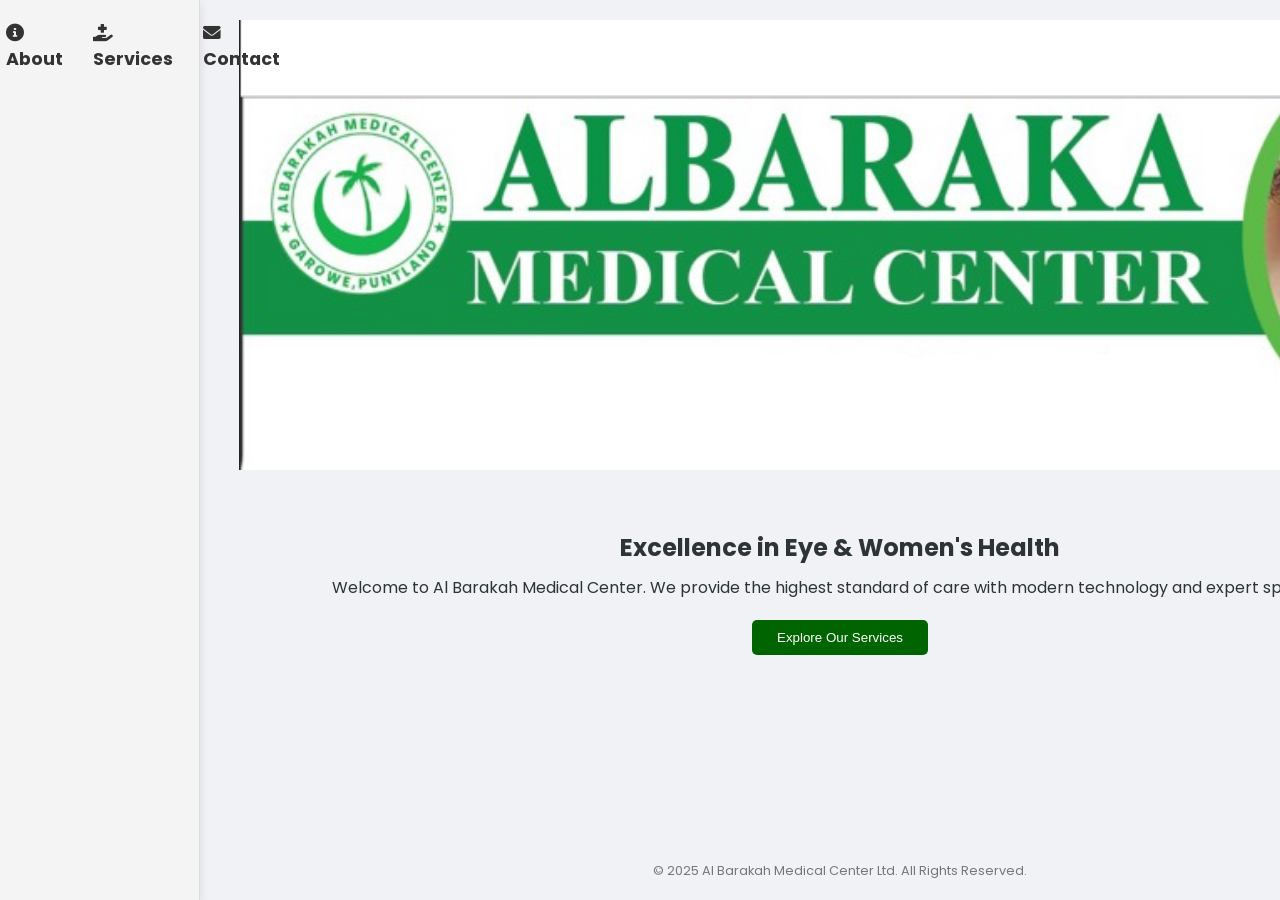
<file: index.html>
<!DOCTYPE html>
<html lang="en">
<head>
    <meta charset="UTF-8">
    <meta name="viewport" content="width=device-width, initial-scale=1.0">
    <title>Home - Al Barakah Medical Center</title>
    <link rel="stylesheet" href="style.css">
    <link href="https://fonts.googleapis.com/css2?family=Poppins:wght@400;600;700&display=swap" rel="stylesheet">
    <link rel="stylesheet" href="https://cdnjs.cloudflare.com/ajax/libs/font-awesome/6.0.0/css/all.min.css">
</head>
<body>

<nav class="sidebar">
  <ul>
    <li><a href="index.html"><i class="fa-solid fa-house"></i> Home</a></li>
    <li><a href="about.html"><i class="fa-solid fa-circle-info"></i> About</a></li>
    <li><a href="services.html"><i class="fa-solid fa-hand-holding-medical"></i> Services</a></li>
    <li><a href="contact.html"><i class="fa-solid fa-envelope"></i> Contact</a></li>
  </ul>
</nav>

<div class="content-wrapper">
    <header>
        <div class="image-container">
            <img src="Al Barakah Logo.jpeg" alt="Al Barakah Medical Center Logo">
        </div>
    </header>

    <main class="hero-content">
        <h4>Excellence in Eye & Women's Health</h4>
        <p>Welcome to Al Barakah Medical Center. We provide the highest standard of care with modern technology and expert specialists.</p>
        <button class="cta-btn" onclick="location.href='services.html'">Explore Our Services</button>
    </main>

    <footer>
        &copy; 2025 Al Barakah Medical Center Ltd. All Rights Reserved.
    </footer>
</div>

</body>
</html>
</file>
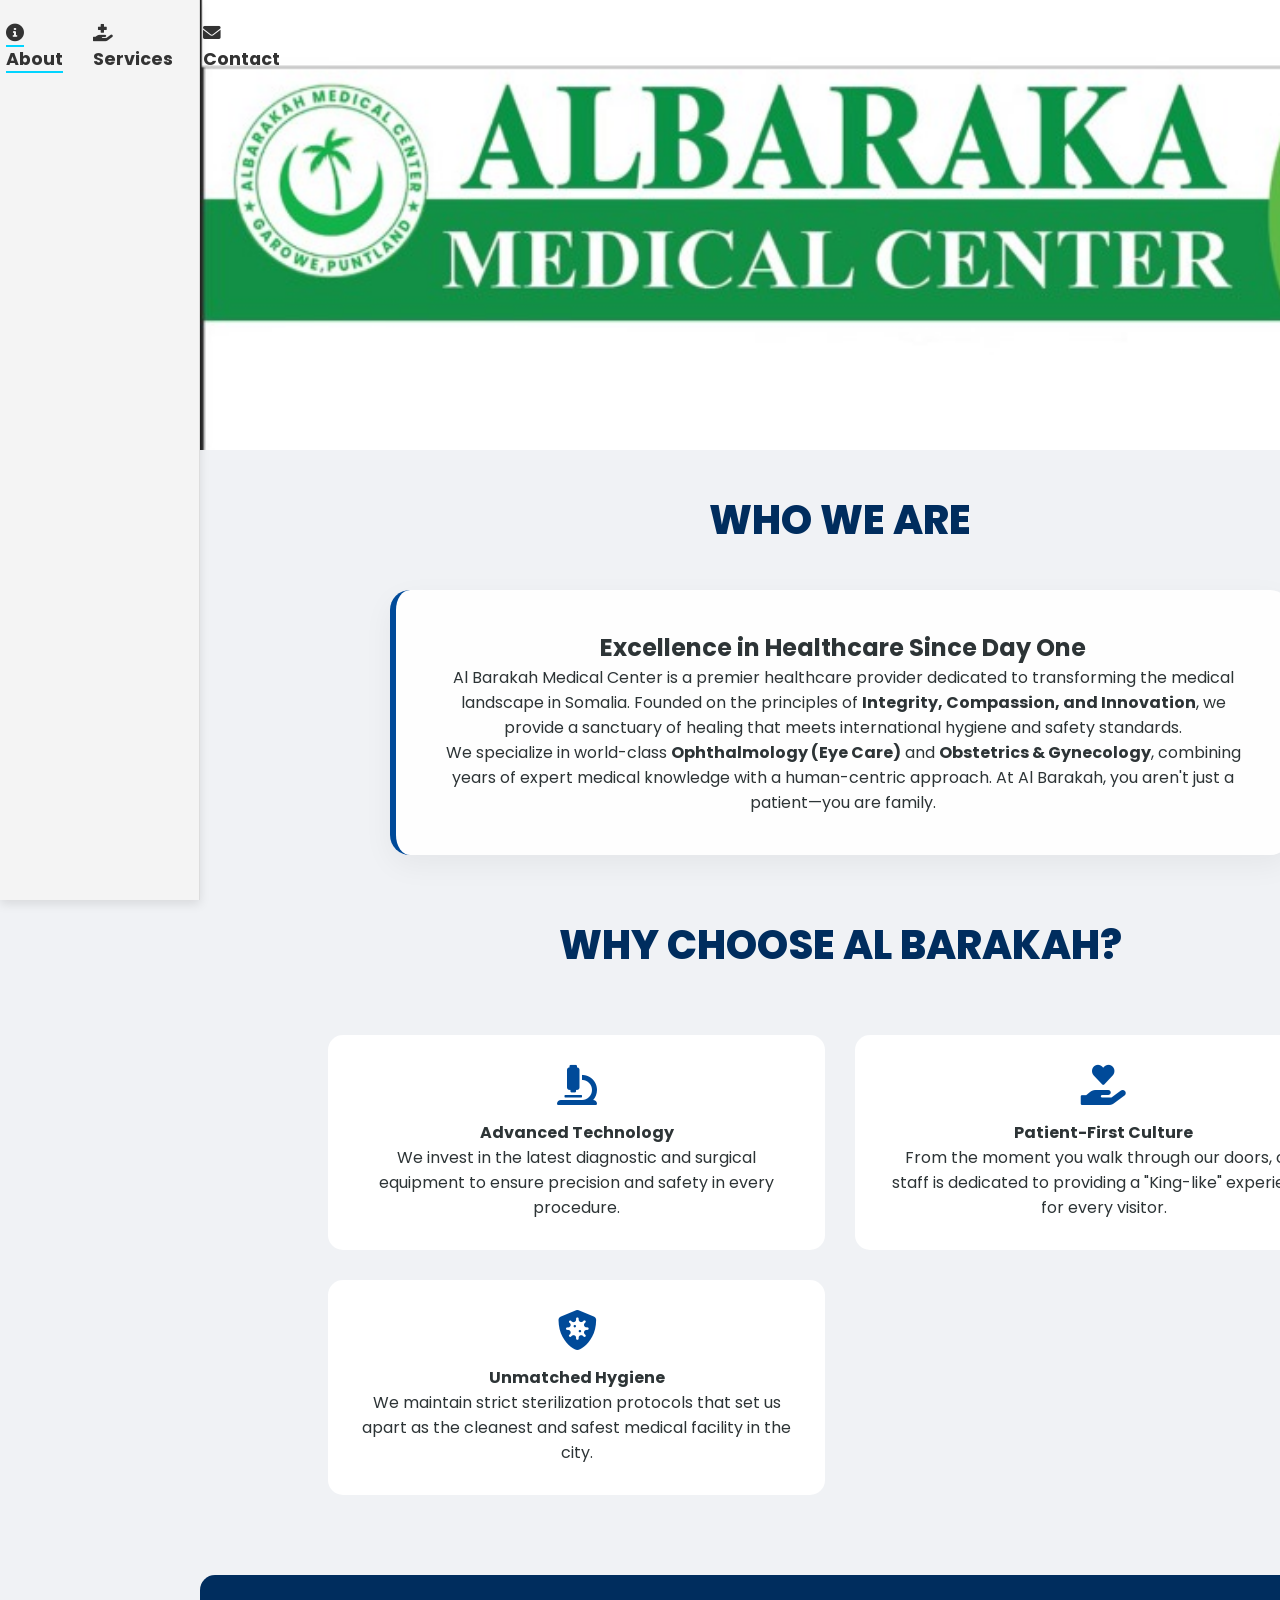
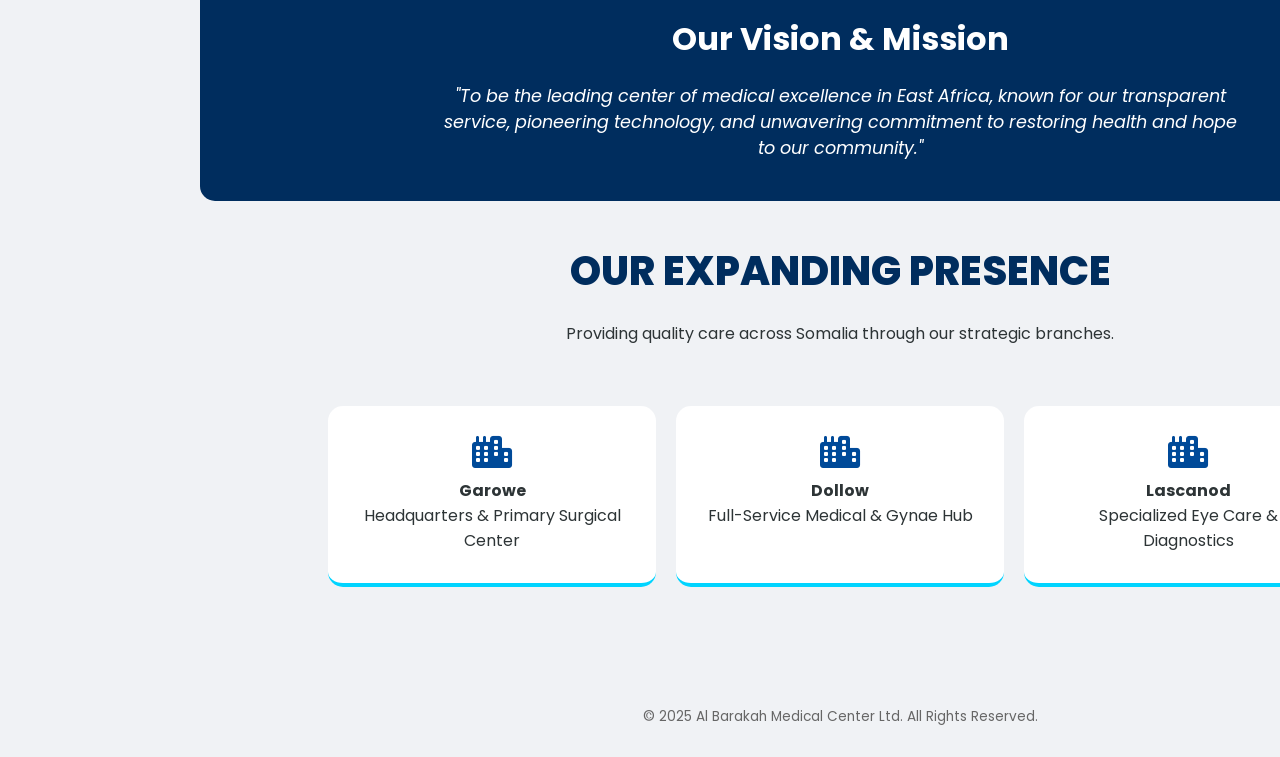
<file: about.html>
<!DOCTYPE html>
<html lang="en">
<head>
    <meta charset="UTF-8">
    <meta name="viewport" content="width=device-width, initial-scale=1.0">
    <title>About Us - Al Barakah Medical Center</title>
    <link rel="stylesheet" href="style.css">
    <link href="https://fonts.googleapis.com/css2?family=Poppins:wght@400;600;700&display=swap" rel="stylesheet">
    <link rel="stylesheet" href="https://cdnjs.cloudflare.com/ajax/libs/font-awesome/6.0.0/css/all.min.css">
</head>
<body>

<nav class="sidebar">
  <ul>
    <li><a href="index.html"><i class="fa-solid fa-house"></i> Home</a></li>
    <li><a href="about.html" class="active"><i class="fa-solid fa-circle-info"></i> About</a></li>
    <li><a href="services.html"><i class="fa-solid fa-hand-holding-medical"></i> Services</a></li>
    <li><a href="contact.html"><i class="fa-solid fa-envelope"></i> Contact</a></li>
  </ul>
</nav>

<div class="content-wrapper">
    <section class="image-container">
        <img src="Al Barakah Logo.jpeg" alt="Al Barakah Medical Center Logo">
    </section>

    <main>
        <h3 class="section-title">Who We Are</h3>

        <section id="clinic-overview" class="about-container">
            <div class="glass-box">
                <h2>Excellence in Healthcare Since Day One</h2>
                <p>
                    Al Barakah Medical Center is a premier healthcare provider dedicated to transforming the medical landscape in Somalia. 
                    Founded on the principles of <strong>Integrity, Compassion, and Innovation</strong>, we provide a sanctuary of healing 
                    that meets international hygiene and safety standards.
                </p>
                <p>
                    We specialize in world-class <strong>Ophthalmology (Eye Care)</strong> and <strong>Obstetrics & Gynecology</strong>, 
                    combining years of expert medical knowledge with a human-centric approach. At Al Barakah, you aren't just a patient—you are family.
                </p>
            </div>
        </section>

        <h3 class="section-title">Why Choose Al Barakah?</h3>
        <section class="info-grid">
            <article class="info-card">
                <i class="fa-solid fa-microscope"></i>
                <h4>Advanced Technology</h4>
                <p>We invest in the latest diagnostic and surgical equipment to ensure precision and safety in every procedure.</p>
            </article>
            <article class="info-card">
                <i class="fa-solid fa-hand-holding-heart"></i>
                <h4>Patient-First Culture</h4>
                <p>From the moment you walk through our doors, our staff is dedicated to providing a "King-like" experience for every visitor.</p>
            </article>
            <article class="info-card">
                <i class="fa-solid fa-shield-virus"></i>
                <h4>Unmatched Hygiene</h4>
                <p>We maintain strict sterilization protocols that set us apart as the cleanest and safest medical facility in the city.</p>
            </article>
        </section>

        <section id="vision" class="vision-section" style="background: #002d5e; color: white; border-radius: 15px; padding: 40px; text-align: center; margin: 40px 0;">
            <h2 style="color: #fff;">Our Vision & Mission</h2>
            <p style="font-style: italic; font-size: 1.1rem; max-width: 800px; margin: 0 auto;">
                "To be the leading center of medical excellence in East Africa, known for our transparent service, pioneering technology, 
                and unwavering commitment to restoring health and hope to our community."
            </p>
        </section>

        <h3 class="section-title">Our Expanding Presence</h3>
        <p style="text-align: center; margin-bottom: 20px;">Providing quality care across Somalia through our strategic branches.</p>
        <section class="locations-grid">
            <div class="location-card">
                <i class="fa-solid fa-city"></i>
                <h4>Garowe</h4>
                <p>Headquarters & Primary Surgical Center</p>
            </div>
            <div class="location-card">
                <i class="fa-solid fa-city"></i>
                <h4>Dollow</h4>
                <p>Full-Service Medical & Gynae Hub</p>
            </div>
            <div class="location-card">
                <i class="fa-solid fa-city"></i>
                <h4>Lascanod</h4>
                <p>Specialized Eye Care & Diagnostics</p>
            </div>
        </section>

        <footer class="centered-footer">
            &copy; 2025 Al Barakah Medical Center Ltd. All Rights Reserved.
        </footer>
    </main>
</div>
</body>
</html>
</file>
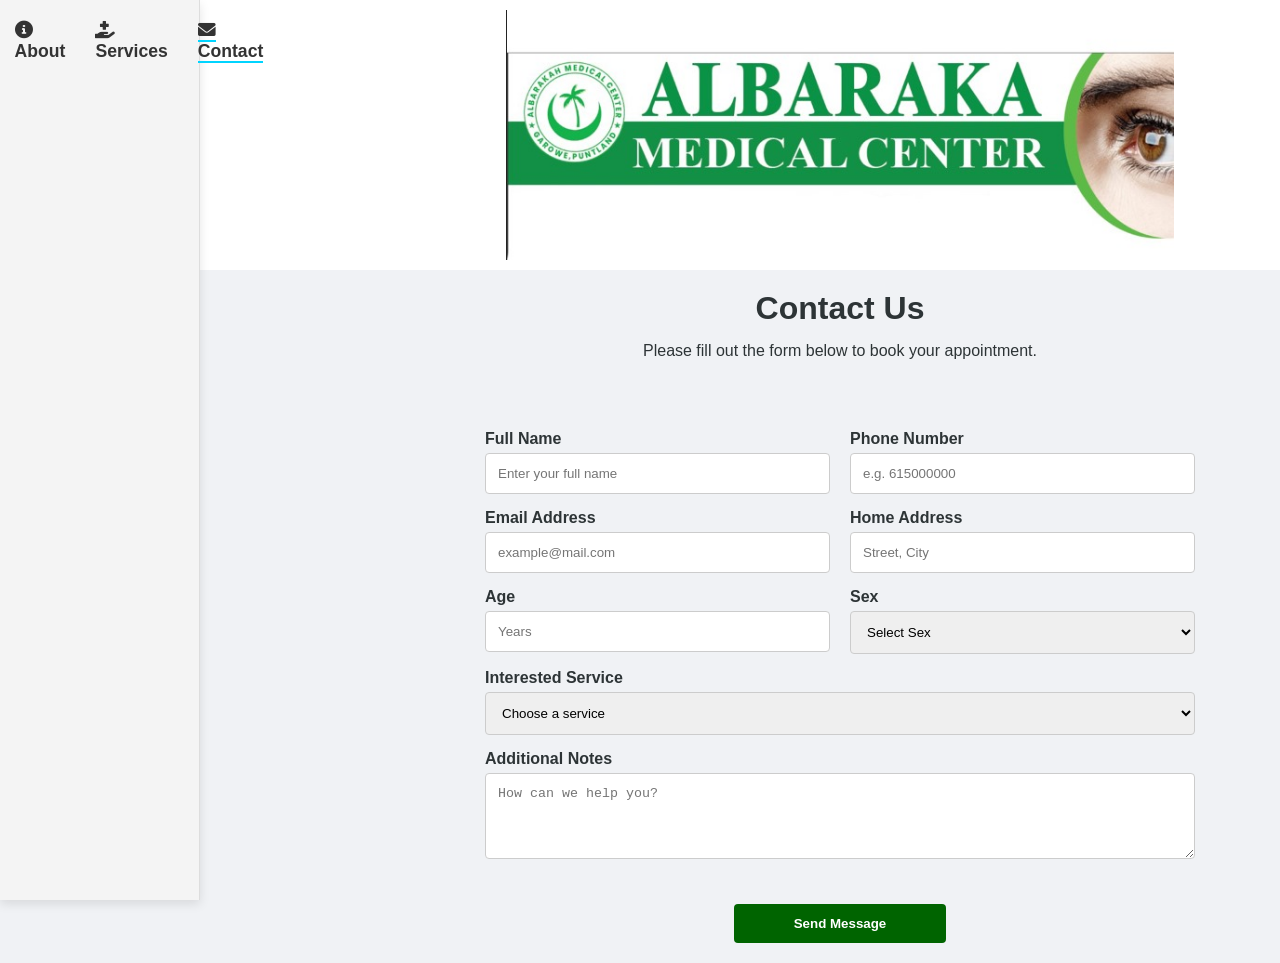
<file: contact.html>
<!DOCTYPE html>
<html lang="en">
<head>
    <meta charset="UTF-8">
    <meta name="viewport" content="width=device-width, initial-scale=1.0">
    <title>Contact Us - Al Barakah Medical Center</title>
    <link rel="stylesheet" href="style.css">
    <link rel="stylesheet" href="https://cdnjs.cloudflare.com/ajax/libs/font-awesome/6.0.0/css/all.min.css">
</head>
<body>

<nav class="sidebar">
    <ul>
        <li><a href="index.html"><i class="fa-solid fa-house"></i> Home</a></li>
        <li><a href="about.html"><i class="fa-solid fa-circle-info"></i> About</a></li>
        <li><a href="services.html"><i class="fa-solid fa-hand-holding-medical"></i> Services</a></li>
        <li><a href="contact.html" class="active"><i class="fa-solid fa-envelope"></i> Contact</a></li>
    </ul>
</nav>

<div class="content-wrapper">
    <div class="logo-area">
        <img src="Al Barakah Logo.jpeg" alt="Al Barakah Medical Center Logo">
    </div>

    <header class="centered-header">
        <h1>Contact Us</h1>
        <p class="intro-p">Please fill out the form below to book your appointment.</p>
    </header>

    <main class="centered-main">
        <form id="contact-form">
            <div class="form-row">
                <div class="input-group">
                    <label for="name">Full Name</label>
                    <input type="text" id="name" name="name" placeholder="Enter your full name" required>
                </div>
                <div class="input-group">
                    <label for="phone">Phone Number</label>
                    <input type="number" id="phone" name="phone" placeholder="e.g. 615000000" required>
                </div>
            </div>

            <div class="form-row">
                <div class="input-group">
                    <label for="email">Email Address</label>
                    <input type="email" id="email" name="email" placeholder="example@mail.com" required>
                </div>
                <div class="input-group">
                    <label for="address">Home Address</label>
                    <input type="text" id="address" name="address" placeholder="Street, City" required>
                </div>
            </div>

            <div class="form-row">
                <div class="input-group">
                    <label for="age">Age</label>
                    <input type="number" id="age" name="age" min="1" max="120" placeholder="Years" required>
                </div>
                <div class="input-group">
                    <label for="gender">Sex</label>
                    <select id="gender" name="gender" required>
                        <option value="" disabled selected>Select Sex</option>
                        <option value="male">Male</option>
                        <option value="female">Female</option>
                        <option value="other">Other</option>
                    </select>
                </div>
            </div>

            <div class="input-group">
                <label for="service">Interested Service</label>
                <select id="service" name="service" required>
                    <option value="" disabled selected>Choose a service</option>
                    <option value="eye-checkup">Eye Checkup</option>
                    <option value="surgery">Surgery</option>
                    <option value="pharmacy">Pharmacy</option>
                    <option value="lab">Lab Test</option>
                </select>
            </div>

            <div class="input-group">
                <label for="message">Additional Notes</label>
                <textarea id="message" name="message" rows="4" placeholder="How can we help you?"></textarea>
            </div>

            <button type="submit" class="submit-btn">Send Message</button>
        </form>

        <div id="success-message" style="display:none; margin-top: 20px; color: #006400; font-weight: bold;">
            <h3>Thank you!</h3>
            <p>Your appointment request has been sent
</file>
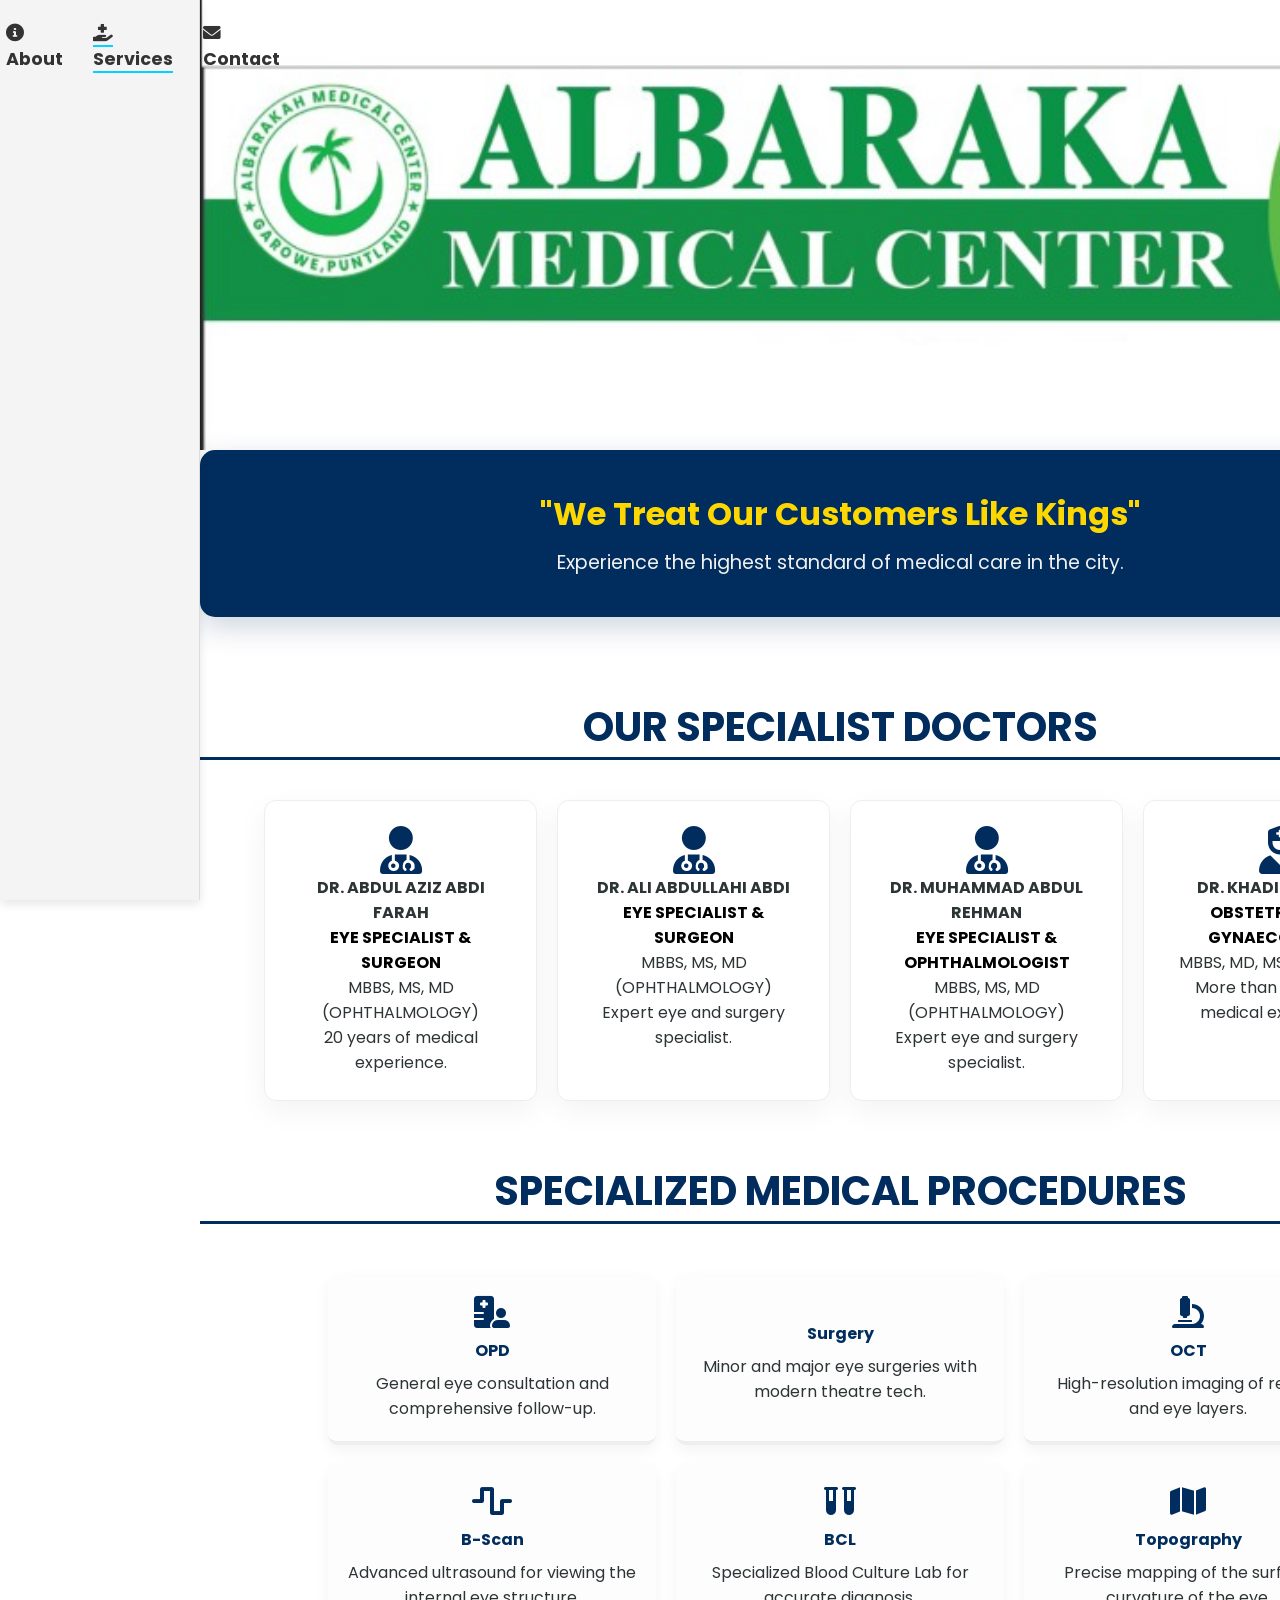
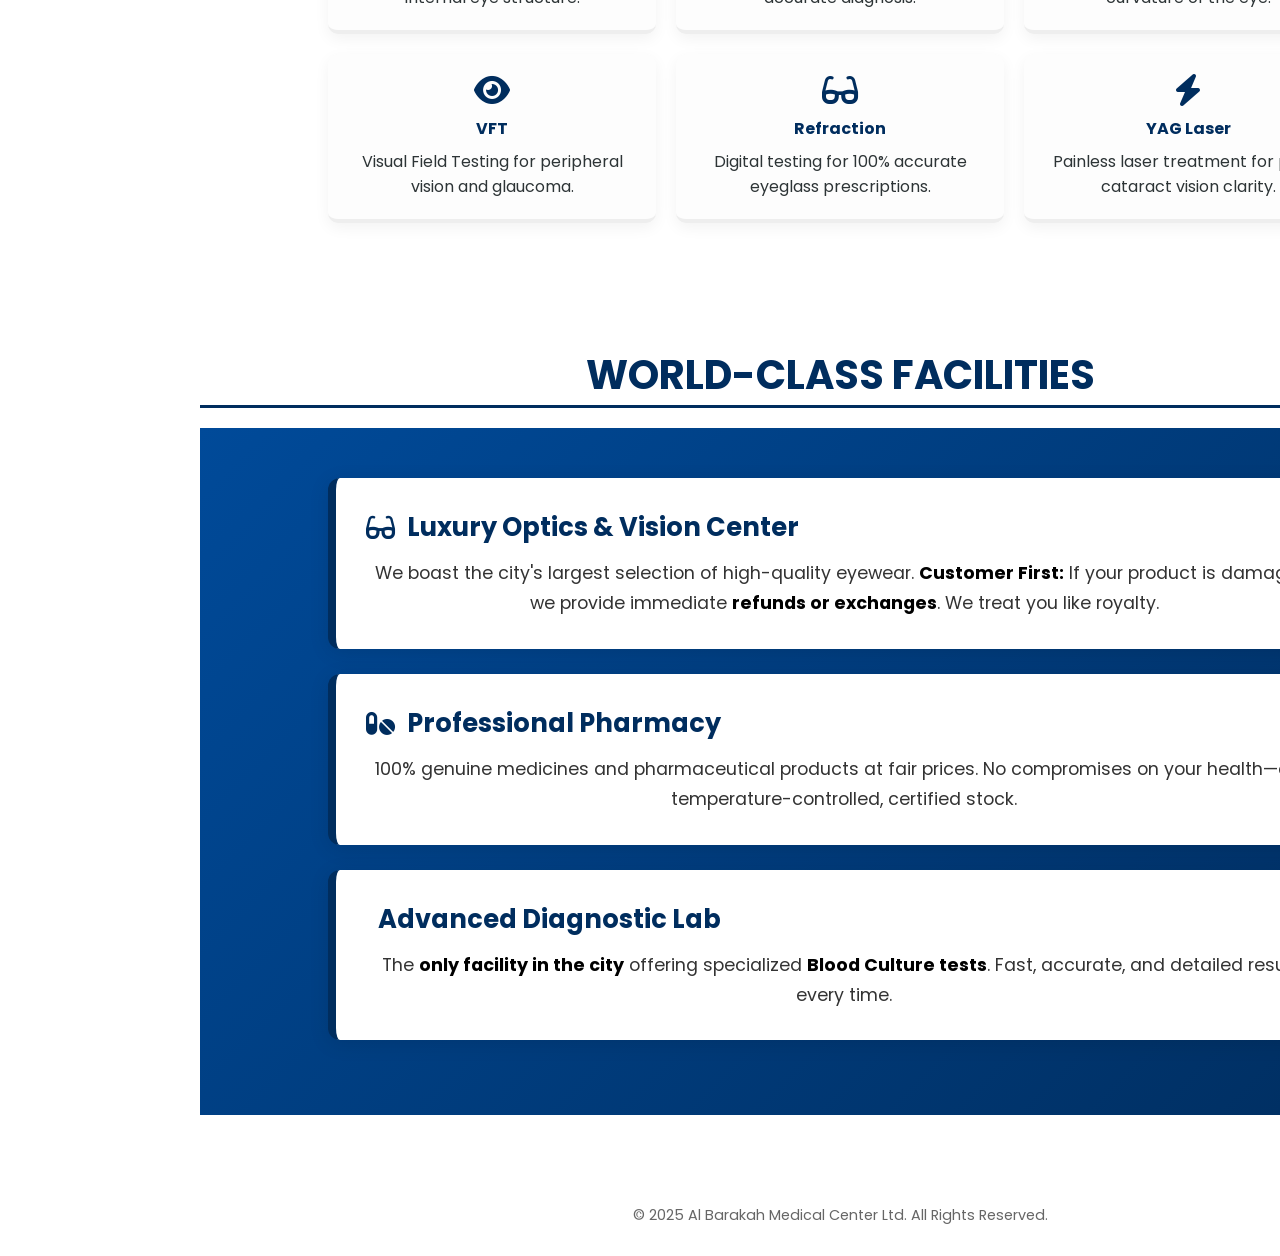
<file: services.html>
<!DOCTYPE html>
<html lang="en">
<head>
    <meta charset="UTF-8">
    <meta name="viewport" content="width=device-width, initial-scale=1.0">
    <title>Services - Al Barakah Medical Center</title>
    <link rel="stylesheet" href="style.css">
    <link href="https://fonts.googleapis.com/css2?family=Poppins:wght@400;600;700&display=swap" rel="stylesheet">
    <link rel="stylesheet" href="https://cdnjs.cloudflare.com/ajax/libs/font-awesome/6.0.0/css/all.min.css">
    
    <style>
        :root {
            --primary-navy: #002d5e;
            --text-dark: #2d3436;
            --bg-light: #f9f9f9;
        }

        body {
            color: var(--text-dark);
            background-color: white;
            font-family: 'Poppins', sans-serif;
        }

        .section-title {
            color: var(--primary-navy);
            border-bottom: 3px solid var(--primary-navy);
            display: inline-block;
            margin: 40px 0 20px 0;
            text-transform: uppercase;
            font-weight: 700;
        }

        /* Hero/Promise Box */
        .highlight-box {
            background: var(--primary-navy);
            color: white;
            padding: 40px 20px;
            border-radius: 15px;
            text-align: center;
            margin-bottom: 40px;
            box-shadow: 0 10px 30px rgba(0,45,94,0.2);
        }

        .highlight-box h2 {
            color: #ffd700;
            font-size: 2rem;
            margin-bottom: 10px;
        }

        /* Doctors Grid */
        #doctors {
            display: grid;
            grid-template-columns: repeat(auto-fit, minmax(250px, 1fr));
            gap: 20px;
        }

        .doctor-card {
            background: #fff;
            border: 1px solid #eee;
            padding: 25px;
            border-radius: 12px;
            text-align: center;
            transition: 0.3s;
        }

        .doctor-card:hover {
            border-color: var(--primary-navy);
            box-shadow: 0 5px 15px rgba(0,0,0,0.05);
        }

        /* Medical Procedures Grid */
        #Services {
            display: grid;
            grid-template-columns: repeat(auto-fit, minmax(280px, 1fr));
            gap: 20px;
            margin-bottom: 50px;
        }

        #Services article {
            background: #fdfdfd;
            border-bottom: 4px solid #eee;
            padding: 20px;
            border-radius: 10px;
            transition: 0.3s;
        }

        #Services article:hover {
            border-color: var(--primary-navy);
            background: #fff;
        }

        #Services i {
            font-size: 2rem;
            color: var(--primary-navy);
            margin-bottom: 10px;
        }

        #Services h4 {
            color: var(--primary-navy);
            margin-bottom: 8px;
        }

        /* Premium Facilities Cards (Salesman Style) */
        .premium-card {
            background: #ffffff;
            border-left: 8px solid var(--primary-navy);
            box-shadow: 0 4px 20px rgba(0,0,0,0.1);
            padding: 30px;
            margin-bottom: 25px;
            border-radius: 12px;
        }

        .premium-card h4 {
            color: var(--primary-navy);
            font-size: 1.6rem;
            margin-bottom: 12px;
            display: flex;
            align-items: center;
            gap: 12px;
        }

        .premium-card p {
            line-height: 1.7;
            color: #333;
            font-size: 1.1rem;
        }

        strong {
            color: #000;
        }
    </style>
</head>
<body>

<nav class="sidebar">
  <ul>
    <li><a href="index.html"><i class="fa-solid fa-house"></i> Home</a></li>
    <li><a href="about.html"><i class="fa-solid fa-circle-info"></i> About</a></li>
    <li><a href="services.html" class="active"><i class="fa-solid fa-hand-holding-medical"></i> Services</a></li>
    <li><a href="contact.html"><i class="fa-solid fa-envelope"></i> Contact</a></li>
  </ul>
</nav>

<div class="content-wrapper">
    <section class="image-container">
        <img src="Al Barakah Logo.jpeg" alt="Al Barakah Medical Center Logo">
    </section>

    <main>
        <div class="highlight-box">
            <h2>"We Treat Our Customers Like Kings"</h2>
            <p style="color: #f1f1f1; font-size: 1.2rem;">Experience the highest standard of medical care in the city.</p>
        </div>

        <h3 class="section-title">Our Specialist Doctors</h3>
        <section id="doctors">
            <article class="doctor-card">
                <i class="fa-solid fa-user-doctor" style="font-size: 3rem; color: var(--primary-navy);"></i>
                <h4>DR. ABDUL AZIZ ABDI FARAH</h4>
                <p><strong>EYE SPECIALIST & SURGEON</strong></p>
                <p>MBBS, MS, MD (OPHTHALMOLOGY)<br>20 years of medical experience.</p>
            </article>

            <article class="doctor-card">
                <i class="fa-solid fa-user-doctor" style="font-size: 3rem; color: var(--primary-navy);"></i>
                <h4>DR. ALI ABDULLAHI ABDI</h4>
                <p><strong>EYE SPECIALIST & SURGEON</strong></p>
                <p>MBBS, MS, MD (OPHTHALMOLOGY)<br>Expert eye and surgery specialist.</p>
            </article>

            <article class="doctor-card">
                <i class="fa-solid fa-user-doctor" style="font-size: 3rem; color: var(--primary-navy);"></i>
                <h4>DR. MUHAMMAD ABDUL REHMAN</h4>
                <p><strong>EYE SPECIALIST & OPHTHALMOLOGIST</strong></p>
                <p>MBBS, MS, MD (OPHTHALMOLOGY)<br>Expert eye and surgery specialist.</p>
            </article>

            <article class="doctor-card">
                <i class="fa-solid fa-user-nurse" style="font-size: 3rem; color: var(--primary-navy);"></i>
                <h4>DR. KHADIJO YAHYA</h4>
                <p><strong>OBSTETRICIAN & GYNAECOLOGIST</strong></p>
                <p>MBBS, MD, MS (OB & GYN)<br>More than 10 years of medical experience.</p>
            </article>
        </section>

        <h3 class="section-title">Specialized Medical Procedures</h3>
        <section id="Services">
            <article><i class="fa-solid fa-hospital-user"></i><h4>OPD</h4><p>General eye consultation and comprehensive follow-up.</p></article>
            <article><i class="fa-solid fa-scalpel-path"></i><h4>Surgery</h4><p>Minor and major eye surgeries with modern theatre tech.</p></article>
            <article><i class="fa-solid fa-microscope"></i><h4>OCT</h4><p>High-resolution imaging of retinal and eye layers.</p></article>
            <article><i class="fa-solid fa-wave-square"></i><h4>B-Scan</h4><p>Advanced ultrasound for viewing the internal eye structure.</p></article>
            <article><i class="fa-solid fa-vials"></i><h4>BCL</h4><p>Specialized Blood Culture Lab for accurate diagnosis.</p></article>
            <article><i class="fa-solid fa-map"></i><h4>Topography</h4><p>Precise mapping of the surface curvature of the eye.</p></article>
            <article><i class="fa-solid fa-eye"></i><h4>VFT</h4><p>Visual Field Testing for peripheral vision and glaucoma.</p></article>
            <article><i class="fa-solid fa-glasses"></i><h4>Refraction</h4><p>Digital testing for 100% accurate eyeglass prescriptions.</p></article>
            <article><i class="fa-solid fa-bolt"></i><h4>YAG Laser</h4><p>Painless laser treatment for post-cataract vision clarity.</p></article>
        </section>

        <h3 class="section-title">World-Class Facilities</h3>
        <section class="extra-services">
            <div class="premium-card">
                <h4><i class="fa-solid fa-glasses"></i> Luxury Optics & Vision Center</h4>
                <p>We boast the city's largest selection of high-quality eyewear. <strong>Customer First:</strong> If your product is damaged, we provide immediate <strong>refunds or exchanges</strong>. We treat you like royalty.</p>
            </div>

            <div class="premium-card">
                <h4><i class="fa-solid fa-pills"></i> Professional Pharmacy</h4>
                <p>100% genuine medicines and pharmaceutical products at fair prices. No compromises on your health—only temperature-controlled, certified stock.</p>
            </div>

            <div class="premium-card">
                <h4><i class="fa-solid fa-vial-virus"></i> Advanced Diagnostic Lab</h4>
                <p>The <strong>only facility in the city</strong> offering specialized <strong>Blood Culture tests</strong>. Fast, accurate, and detailed results every time.</p>
            </div>
        </section>
    </main>

    <footer class="centered-footer" style="text-align: center; padding: 30px; color: #666; font-size: 0.9rem;">
        &copy; 2025 Al Barakah Medical Center Ltd. All Rights Reserved.
    </footer>
</div>
</body>
</html>
</file>
<file: style.css>
/* HOME PAGE */

* {
    margin: 0;
    padding: 0;
    box-sizing: border-box;
}

body {
    flex-direction: column;
    font-family: Arial, sans-serif;
    display: flex; /* Aligns Nav and Content side-by-side */
    min-height: 100vh;
}
/* Sidebar Navigation */
.sidebar {
    width: 200px;
    background-color: #f4f4f4;
    padding: 20px;
    border-right: 1px solid #ddd;
    height: 100vh;
    position: sticky;
    top: 0;
}

.sidebar ul {
    list-style: none;
}

.sidebar ul li {
    margin-bottom: 15px;
}

.sidebar ul li a {
    text-decoration: none;
    color: #333;
    font-weight: bold;
}

/* Content Area */
.content-wrapper {
    flex-grow: 1; /* Takes up remaining width */
    display: flex;
    flex-direction: column;
    text-align: center;
}

header {
    padding: 20px 0;
}

/* The Image Container */
.image-container {
    width: 100%;
    height: 50vh; /* Adjust this to change how much screen the image covers */
    overflow: hidden;
}

.image-container img {
    width: 100%;
    height: 100%;
    object-fit: cover; /* This prevents stretching while filling the area */
    display: block;
}

/* Text below image */
.hero-content {
    padding: 40px 20px;
}

.hero-content h4 {
    margin-bottom: 10px;
    font-size: 1.5rem;
}

.cta-btn {
    margin-top: 20px;
    padding: 10px 25px;
    background-color: #006400; /* Dark Green matching your logo */
    color: white;
    border: none;
    cursor: pointer;
    border-radius: 5px;
}

footer {
    margin-top: auto;
    padding: 20px;
    font-size: 0.8rem;
    color: #777;
}

/* CONTACT */

  /* KILL DROPDOWN ARROWS (SPINNERS) */
input::-webkit-outer-spin-button,
input::-webkit-inner-spin-button {
    -webkit-appearance: none;
    margin: 0;
}
input[type=number] {
    appearance: textfield; /* Firefox Fix */
}

/* Sidebar & Layout */
* { margin: 0; padding: 0; box-sizing: border-box; }
body { display: flex; font-family: Arial, sans-serif; min-height: 100vh; }

.sidebar {
    width: 200px;
    background: #f4f4f4;
    padding: 20px;
    height: 100vh;
    position: fixed;
    border-right: 1px solid #ddd;
}
.sidebar ul { list-style: none; }
.sidebar ul li { margin-bottom: 15px; }
.sidebar ul li a { text-decoration: none; color: #333; font-weight: bold; }

.content-wrapper {
    margin-left: 200px;
    width: 100%;
    display: flex;
    flex-direction: column;
    align-items: center; /* Centers the whole page content */
}

/* FULLY VISIBLE LOGO AREA */
.logo-area {
    width: 100%;
    height: 30vh; 
    display: flex;
    justify-content: center;
    align-items: center;
    padding: 10px;
    background-color: #fff;
}
.logo-area img {
    max-width: 100%;
    max-height: 100%;
    object-fit: contain; /* Prevents cropping or text hitting the roof */
}

/* Centered Header & Main Content */
.centered-header, .centered-main {
    text-align: center;
    width: 100%;
    max-width: 750px; 
    padding: 20px;
}

.intro-p { margin: 15px 0 30px 0; }
.contact-info p { margin-bottom: 12px; }

/* Form Fields */
.input-group {
    margin-bottom: 15px;
    display: flex;
    flex-direction: column;
    text-align: left; /* Keep labels above boxes */
}
.input-group label { font-weight: bold; margin-bottom: 5px; }
.input-group input, .input-group select, .input-group textarea {
    padding: 12px;
    border: 1px solid #ccc;
    border-radius: 4px;
}

.form-row { display: flex; gap: 20px; }
.form-row .input-group { flex: 1; }

/* Spacing Fixes */
.submit-btn {
    margin-top: 30px; /* Double gap */
    padding: 12px 60px;
    background: #006400;
    color: white;
    border: none;
    font-weight: bold;
    cursor: pointer;
    border-radius: 4px;
}

.centered-footer {
    margin-top: 60px; /* Double gap */
    padding-bottom: 30px;
    color: #666;
    font-size: 0.85rem;
}

#success-message {
    display: none;
    background-color: #eaffea;
    border: 1px solid #006400;
    padding: 30px;
    border-radius: 8px;
    margin-bottom: 20px;
}
  
/* SERVICES */


:root {
    --primary: #004a99;
    --secondary: #00d4ff;
    --accent: #28a745;
    --text-dark: #2d3436;
    --glass: rgba(255, 255, 255, 0.95);
}

body {
    font-family: 'Poppins', sans-serif;
    background: #f0f2f5;
    color: var(--text-dark);
    margin: 0;
}

/* --- Navigation --- */
nav {
    background: var(--primary);
    padding: 1rem 0;
    position: sticky;
    top: 0;
    z-index: 1000;
    box-shadow: 0 4px 10px rgba(0,0,0,0.1);
}

nav ul {
    display: flex;
    justify-content: center;
    list-style: none;
    gap: 30px;
    margin: 0;
}

nav a {
    color: white;
    text-decoration: none;
    font-weight: 500;
    font-size: 1.1rem;
}

nav a.active { color: var(--secondary); border-bottom: 2px solid var(--secondary); }

/* --- TITLE STYLING --- */
.section-title {
    text-align: center;
    color: #002d5e;
    font-size: 2.5rem;
    font-weight: 800;
    margin: 40px auto 20px auto;
    text-transform: uppercase;
    width: 100%;
}

/* --- DOCTOR GRID --- */
#doctors {
    display: grid;
    grid-template-columns: repeat(4, 1fr); /* FORCES 1 ROW */
    gap: 20px;
    padding: 20px 5%;
    max-width: 1400px;
    margin: 0 auto;
}

.doctor-card {
    background: var(--glass);
    border-radius: 20px;
    padding: 25px;
    text-align: center;
    box-shadow: 0 10px 30px rgba(0,0,0,0.05);
    border: 1px solid rgba(0,0,0,0.05);
    transition: transform 0.3s ease;
}

.doctor-card:hover { transform: translateY(-10px); }

/* --- SERVICES GRID --- */
#Services {
    display: grid;
    grid-template-columns: repeat(auto-fit, minmax(300px, 1fr));
    gap: 25px;
    padding: 2rem 10%;
}

#Services article {
    background: #fff;
    padding: 30px;
    border-radius: 15px;
    text-align: center;
    box-shadow: 0 5px 15px rgba(0,0,0,0.05);
}

#Services i {
    font-size: 2.5rem;
    color: var(--primary);
    margin-bottom: 15px;
}

/* --- EXTRA SERVICES --- */
.extra-services {
    background: linear-gradient(135deg, #004a99 0%, #002d5e 100%);
    color: white;
    padding: 50px 10%;
    text-align: center;
}

.extra-services ul {
    display: flex;
    justify-content: space-around;
    flex-wrap: wrap;
    list-style: none;
    padding: 0;
}

.extra-services li {
    background: rgba(255,255,255,0.1);
    padding: 20px;
    border-radius: 15px;
    margin: 10px;
    flex: 1;
    min-width: 250px;
}

/* --- Responsive --- */
@media (max-width: 1024px) { #doctors { grid-template-columns: repeat(2, 1fr); } }
@media (max-width: 600px) { #doctors { grid-template-columns: 1fr; } }


/* ABOUT */

/* --- About Page Layout --- */
.about-container {
    padding: 20px 10%;
    display: flex;
    justify-content: center;
}

.glass-box {
    background: var(--glass);
    padding: 40px;
    border-radius: 20px;
    box-shadow: 0 10px 30px rgba(0,0,0,0.05);
    border-left: 6px solid var(--primary);
    max-width: 900px;
}

.info-grid {
    display: grid;
    grid-template-columns: 1fr 1fr;
    gap: 30px;
    padding: 40px 10%;
}

.info-card {
    background: white;
    padding: 30px;
    border-radius: 15px;
    text-align: center;
    transition: 0.3s;
}

.info-card i {
    font-size: 2.5rem;
    color: var(--primary);
    margin-bottom: 15px;
}

/* --- Vision Section --- */
.vision-section {
    background: var(--primary);
    color: white;
    padding: 60px 10%;
    text-align: center;
    margin-top: 40px;
}

.vision-section h2 {
    font-size: 2rem;
    margin-bottom: 20px;
    color: var(--secondary);
}

/* --- Locations (The 'Laamaha' Grid) --- */
.locations-grid {
    display: grid;
    grid-template-columns: repeat(3, 1fr);
    gap: 20px;
    padding: 40px 10%;
}

.location-card {
    background: white;
    padding: 30px;
    border-radius: 15px;
    text-align: center;
    border-bottom: 4px solid var(--secondary);
    transition: 0.3s ease;
}

.location-card:hover {
    transform: translateY(-5px);
    background: #f8fbff;
}

.location-card i {
    font-size: 2rem;
    color: var(--primary);
    margin-bottom: 10px;
}

.experience-footer {
    text-align: center;
    padding: 40px 10%;
    font-style: italic;
    color: #555;
}

/* --- Responsive Adjustments --- */
@media (max-width: 768px) {
    .info-grid, .locations-grid {
        grid-template-columns: 1fr;
    }
}
</file>
